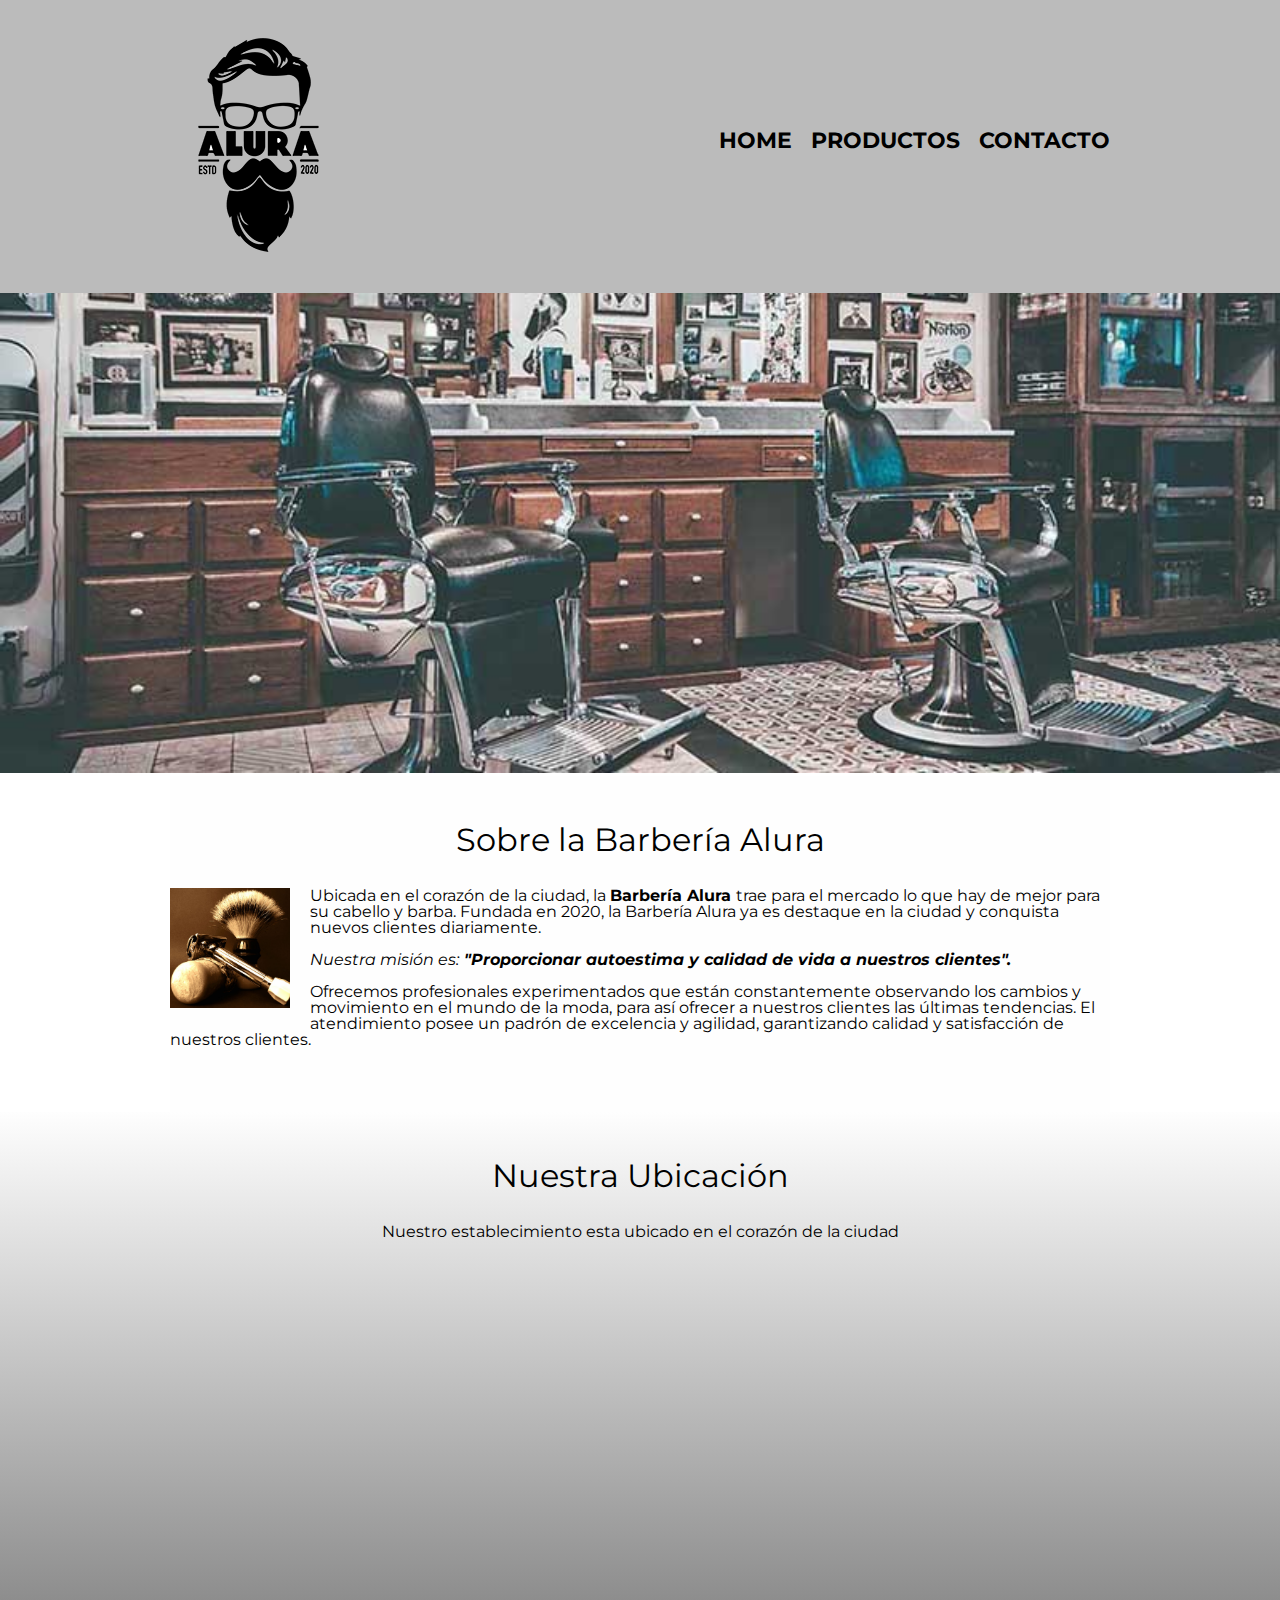
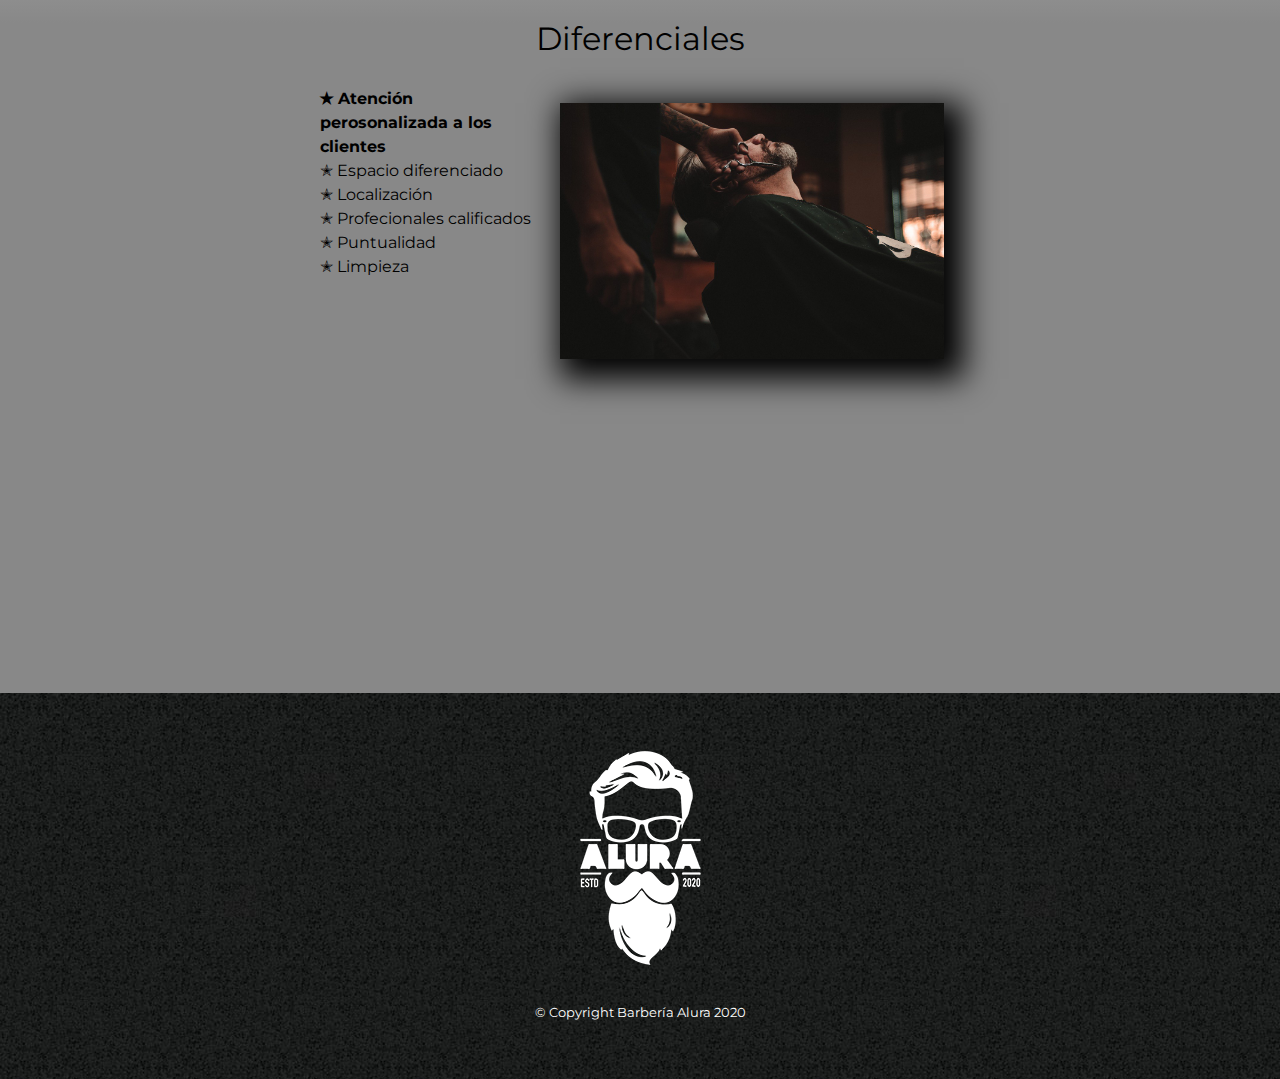
<file: 1742-HTML5 e CSS3 parte1-aula0/index.html>
<!DOCTYPE html>

<html lang="es">
   
    <head> 
        <meta charset="UTF-8">
        <meta name="viewport" content="width=device-width";>
        <title>Barbería Alura</title>
        <link rel="stylesheet" href="reset.css">
        <link rel="stylesheet" href="style.css"> 
        <link href="https://fonts.googleapis.com/css2?family=Montserrat:wght@300&display=swap" rel="stylesheet">
    </head>

    <body>

        <header>
            <div class="caja"> <h1><img src="imagenes/logo.png"></h1>
                <nav>
                    <ul>
                        <li><a href="index.html">Home</a></li>
                        <li><a href="productos.html">Productos</a></li>
                        <li><a href="contacto.html">Contacto</a></li>
                    </ul> 
                </nav> 
            </div>
        </header>
    
        <img class="banner"src="banner/banner.jpg">
     
        <main>
            <section class="principal">
            
                <h2 class="titulo-principal">Sobre la Barbería Alura</h2>

                <img class="utensilios" src="imagenes/utensilios[1].jpg" alt="Utensilios de un barbero">

                <p> Ubicada en el corazón de la ciudad, la <strong>Barbería Alura </strong> trae para el mercado lo que hay de mejor para su cabello y barba. Fundada en 2020, la Barbería Alura ya es destaque en la ciudad y conquista nuevos clientes diariamente. </p>

                <p id="mision"><em>Nuestra misión es:<strong> "Proporcionar autoestima y calidad de vida a nuestros clientes". </strong></em></p>

                <p>Ofrecemos profesionales experimentados que están constantemente observando los cambios y movimiento en el mundo de la moda, para así ofrecer a nuestros clientes las últimas tendencias. El atendimiento posee un padrón de excelencia y agilidad, garantizando calidad y satisfacción de nuestros clientes.</p>

            </section>

            <section class="mapa">
                <h3 class="titulo-principal"> Nuestra Ubicación</h3>
                <p> Nuestro establecimiento esta ubicado en el corazón de la ciudad</p>
                
                <div class="mapa-contenido">
                    <iframe src="https://www.google.com/maps/embed?pb=!1m16!1m12!1m3!1d53214.64098065726!2d-46.684893445525255!3d-23.61804930945029!2m3!1f0!2f0!3f0!3m2!1i1024!2i768!4f13.1!2m1!1scaelum%20alura!5e0!3m2!1ses-419!2scr!4v1707020242209!5m2!1ses-419!2scr" width="100%" height="300" style="border:0;" allowfullscreen="" loading="lazy" referrerpolicy="no-referrer-when-downgrade"></iframe>
                </div>

                

            </section> 

            <section class="diferenciales">

                <h3 class="titulo-principal"> Diferenciales</h3>

                <div class="contenido-diferenciales">
                    <ul class="lista-diferenciales">
                        <li class="items"> Atención perosonalizada a los clientes</li>
                        <li class="items"> Espacio diferenciado</li>
                        <li class="items"> Localización</li>
                        <li class="items"> Profecionales calificados</li>
                        <li class="items"> Puntualidad</li>
                        <li class="items"> Limpieza</li>
                    </ul><img src="diferenciales/diferenciales.jpg" 
                    class="imagen-diferenciales"> 
                </div>
                <div class="video">
                    <iframe width="100%" height="315" src="https://www.youtube.com/embed/wcVVXUV0YUY?si=HsvyEpT1lKtlSNTp" title="YouTube video player" frameborder="0" allow="accelerometer; autoplay; clipboard-write; encrypted-media; gyroscope; picture-in-picture; web-share" allowfullscreen></iframe>
                 </div>


            </section>

            </main>

        <footer>
            <img src="imagenes/logo-blanco.png">
            <p class="copyright"> &copy Copyright Barbería Alura 2020</p>
        </footer>

    </body>

</html>
</file>
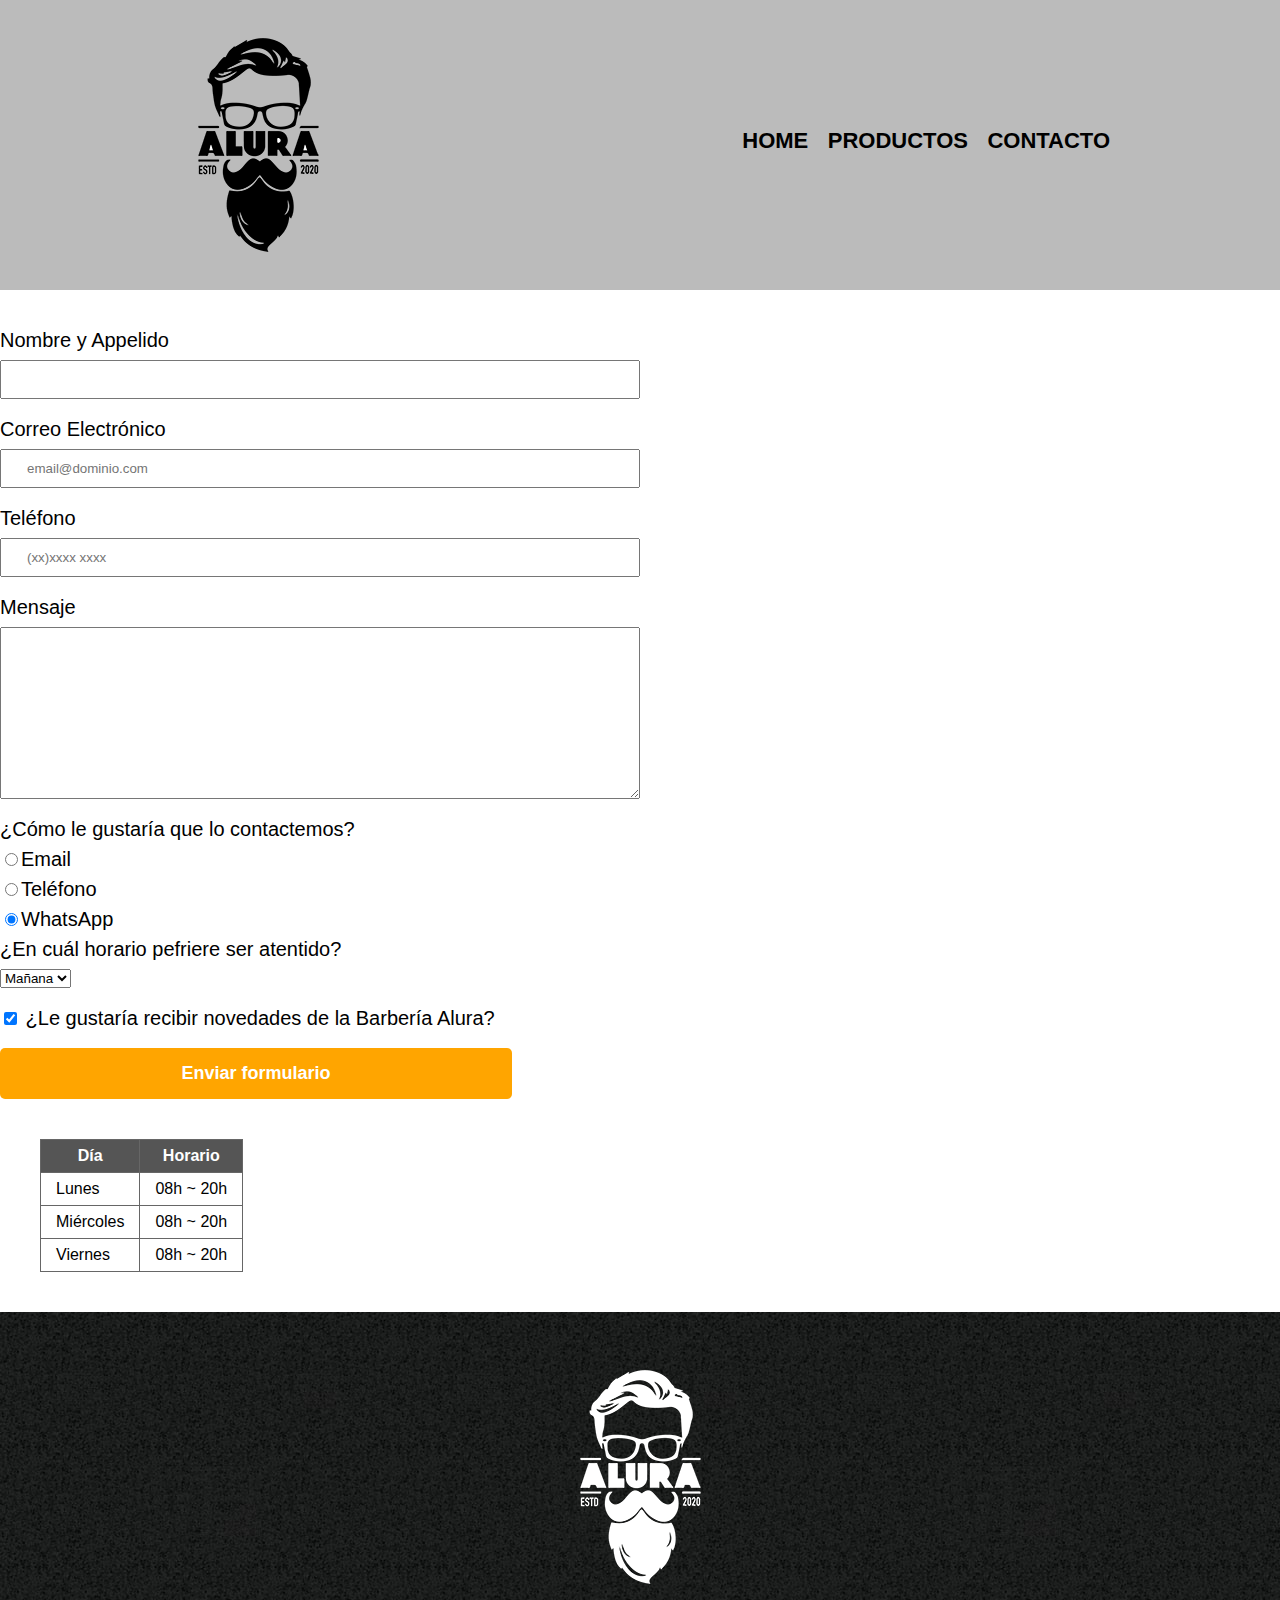
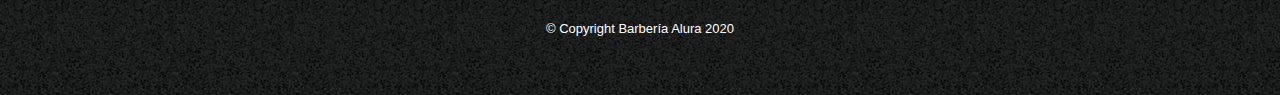
<file: 1742-HTML5 e CSS3 parte1-aula0/contacto.html>
<html>
    <head>
          <meta charset="UTF-8">
          <title>Contacto - Barbería Alura</title>
          <link rel="stylesheet" href="reset.css">
          <link rel="stylesheet" href="style.css">
          
    </head>
    <body>
        <header>
            <div class="caja"> <h1><img src="imagenes/logo.png" alt="Logo de la Barbería Alura"></h1>
                <nav>
                    <ul>
                        <li><a href="index.html">Home</a></li>
                        <li><a href="productos.html">Productos</a></li>
                        <li><a href="contacto.html">Contacto</a></li>
                    </ul> 
                </nav> 
            </div>
        </header>
        <main>
          <form>
            <label for ="nombreapellido">Nombre y Appelido </label>
            <input type="text" id="nombreapellido" class="input-padron" required>
             
            <label for ="correoelectronico">Correo Electrónico</label>
            <input type="email" id="correoelectronico" class="input-padron" required placeholder="email@dominio.com">

            <label for ="telefono"> Teléfono </label>
            <input type="tel" id="telefono" class="input-padron" required placeholder="(xx)xxxx xxxx">
             
            <label for="mensaje">Mensaje</label>
            <textarea cols="70" rows="10" id="mensaje" class="input-padron"></textarea required>
 
            <fieldset> 
                <legend>¿Cómo le gustaría que lo contactemos?</legend>

                <label for="radio-email"><input type="radio"name="contacto" value="email" id="radio-email">Email </label>
                
                <label for="radio-telefono"><input type="radio"name="contacto" value="telefono" id="radio-telefono">Teléfono </label>
               
                <label for="radio-whatsapp"><input type="radio"name="contacto" value="watsapp" id="radio-whatsapp" checked>WhatsApp </label>
           
            </fieldset>
            
            <fieldset>
                <legend>¿En cuál horario pefriere ser atentido?</legend>
                <select>
                    <option>Mañana</option>
                    <option>Tarde</option>
                    <option>Noche</option>  
                </select>
            </fieldset>

           <label class="checkbox"><input type="checkbox" checked> ¿Le gustaría recibir novedades de la Barbería Alura?</label>
           
            
           <input type="submit" value="Enviar formulario" class="enviar">

          </form>  

            <table>
                <thead>
                <tr>
                        <th>Día</th>
                        <th>Horario</th>
                </tr>
                </thead>
                <tbody>
                    <tr>
                        <td>Lunes</td>
                        <td>08h ~ 20h</td>
                    </tr>
                    <tr>
                        <td>Miércoles</td>
                        <td>08h ~ 20h</td>
                    </tr>
                    <tr>
                        <td>Viernes</td>
                        <td>08h ~ 20h</td>
                    </tr>
                </tbody>
            </table>
        </main>
        <footer>
            <img src="imagenes/logo-blanco.png" alt="Logo de la Barbería Alura">
            <p class="copyright"> &copy Copyright Barbería Alura 2020</p>
        </footer>
    </body>
</html>
</file>
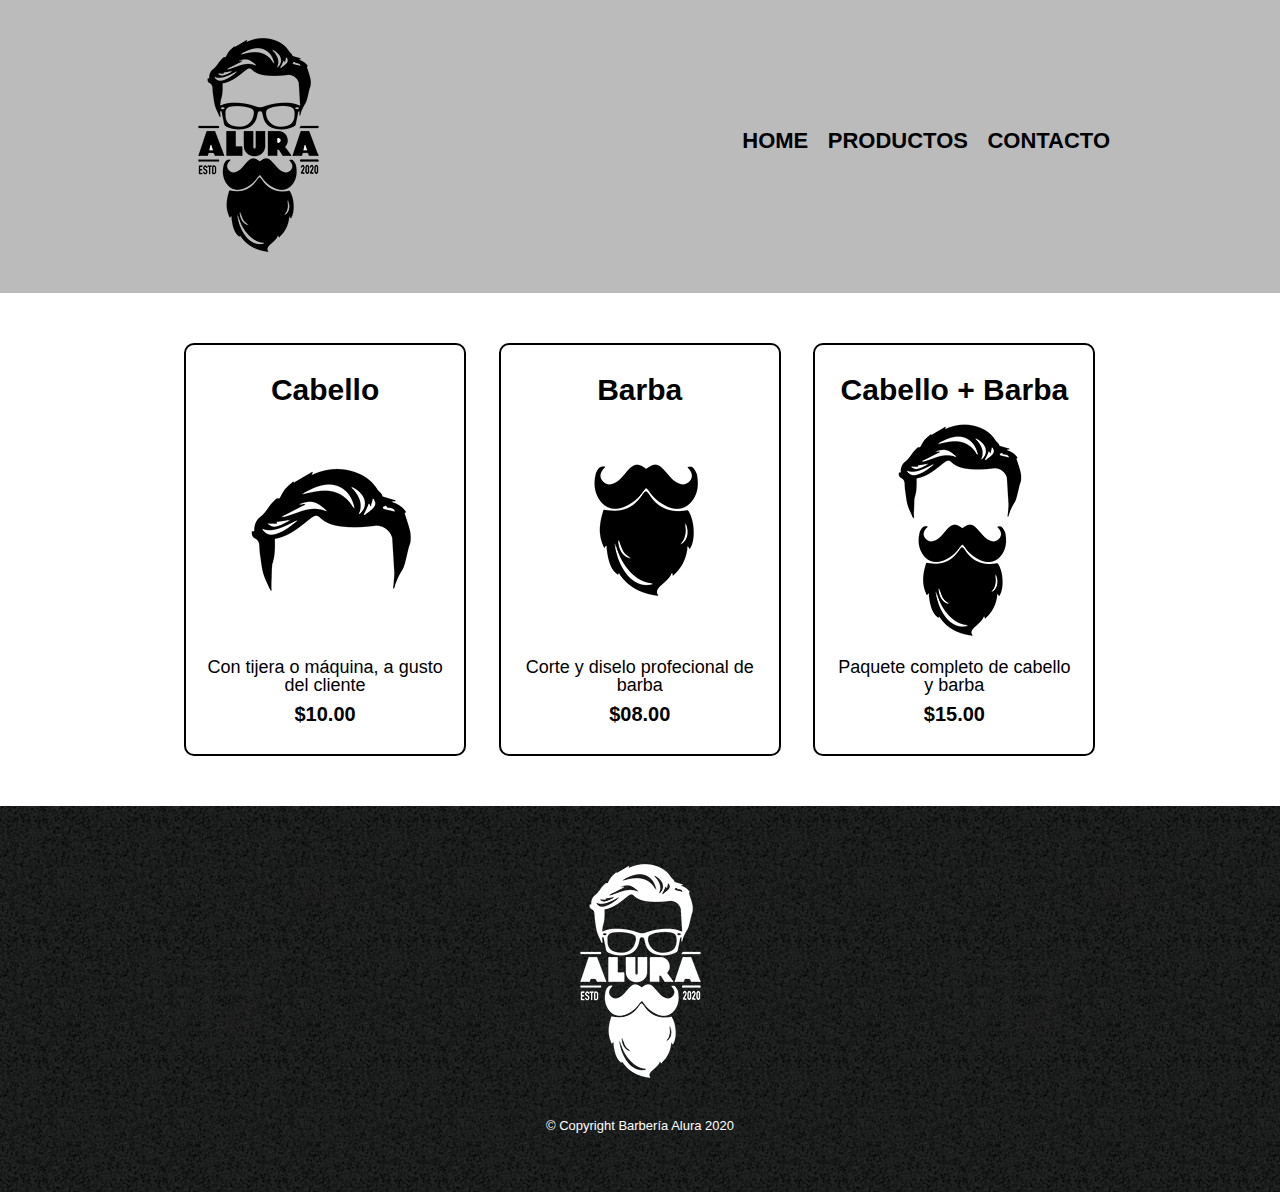
<file: 1742-HTML5 e CSS3 parte1-aula0/productos.html>
<!DOCTYPE html>

<html>
    <head>
          <meta charset="UTF-8">
          <title>Productos - Barbería Alura</title>
          <link rel="stylesheet" href="reset.css">
          <link rel="stylesheet" href="style.css">
          
    </head>
    <body>
        <header>
            <div class="caja"> <h1><img src="imagenes/logo.png"></h1>
                <nav>
                    <ul>
                        <li><a href="index.html">Home</a></li>
                        <li><a href="productos.html">Productos</a></li>
                        <li><a href="contacto.html">Contacto</a></li>
                    </ul> 
                </nav> 
            </div>
        </header>

        <main>
            <ul class="productos">
                <li> 
                    <h2>Cabello</h2>
                    <img src="imagenes/cabello.jpg">
                    <p class="producto-descripcion">Con tijera o máquina, a gusto del cliente</p>
                    <p class="producto-precio">$10.00</p>
                </li>
                <li>
                    <h2>Barba</h2>
                    <img src="imagenes/barba.jpg"> 
                    <p class="producto-descripcion">Corte y diselo profecional de barba</p>
                    <p class="producto-precio">$08.00</p>
                </li>
                <li>
                    <h2>Cabello + Barba</h2>
                    <img src="imagenes/cabello+barba.jpg"> 
                    <p class="producto-descripcion">Paquete completo de cabello y barba</p>
                    <p class="producto-precio">$15.00</p>
                </li>
            </ul>
        </main>

        <footer>
            <img src="imagenes/logo-blanco.png">
            <p class="copyright"> &copy Copyright Barbería Alura 2020</p>
        </footer>
    </body>
</html>
</file>
<file: 1742-HTML5 e CSS3 parte1-aula0/style.css>
body{
    font-family: 'Montserrat', sans-serif;
}

header{
    background-color: #BBBBBB;
    padding: 20px 0;
}

.caja{
    width: 940px;
    position: relative;
    margin: 0 auto;
}

nav{
    position: absolute;
    top:110px;
    right:0; 

}

nav li{
     display: inline;
     margin: 0 0 0 15px;
}

nav a{
    text-transform: uppercase;
    color: #000000;
    font-weight: bold;
    font-size: 22px;
    text-decoration: none;
}

nav a:hover{
    color: #c78c19;
    text-decoration: underline;
}

.productos{
    width: 940px;
    margin: 0 auto;
    padding: 50px;
}
.productos li{
    display: inline-block;
    text-align: center;
    width: 30%;
    vertical-align: top;
    margin: 0 1.5%;
    padding: 30px 20px;
    box-sizing: border-box;
    border: 2px solid #000000;
    border-radius: 10px;
}

.productos li:hover{
    border-color: #c78c19;
  
}

.productos li:active{
    border-color: #088c19;
}

.productos h2{
    font-size: 30px;
    font-weight: bold;
}

.productos li:hover h2{
    font-size: 33px;
}

.producto-descripcion {
    font-size: 18px;
}

.producto-precio {
    font-size: 20px;
    font-weight: bold;
    margin-top:10px;
}

footer{
    text-align: center;
    background: url(imagenes/bg.jpg);
    padding: 40px;
}

.copyright{
    color:#FFFFFF;
    font-size: 13px;
    margin: 20px;
}

form{
    margin: 40px 0;
   
}

form label, form legend {
    display: block;
    font-size: 20px;
    margin: 0 0 10px;
}

.input-padron{
    display: block;
    margin: 0 0 20px;
    padding: 10px 25px;
    width: 50%;
}

.checkbox{
    margin: 20px 0;
}

.enviar{
    width: 40%;
    padding:15px 0;
    font-size: 18px;
    font-weight: bold;
    color: white;
    background: orange;
    border: none;
    border-radius: 5px;
    transition: 1s all;
    cursor:pointer
}

.enviar:hover{
    background: darkorange;
    transform: scale(1.2);
    
}

table{
    margin: 40px 40px;
}

thead{
    background: #555555;
    color:white;
    font-weight: bold;
    
}

td, th{
    border:1px solid #666666;
    padding:8px 15px;
}

/*Aqí inicia el CCS para nuestra home*/

.banner{
    width: 100%;
}

.principal{
    padding: 3em 0;
    background: #FEFEFE;
    width: 940px;
    margin: 0 auto;
}

.titulo-principal{
    text-align: center;
    font-size: 2em;
    margin: 0 0 1em;
    clear: left;
}

.principal p{
    margin: 0 0 1em;
}

.principal strong{
    font-weight: bold;
}

.principal em{
    font-style: italic;
}

.utensilios{
    width: 120px;
    float:left;
    margin:0 20px 20px 0;
}

.mapa{
    padding:3em 0;
    background:linear-gradient(#FEFEFE, #888888);
}

.mapa p {
    margin:0 0 2em;
    text-align: center;
}

.mapa-contenido{
   width: 940px;
   margin: 0 auto;
    
}

.diferenciales{
    padding: 3m 0;
    background: #888888;
}

.contenido-diferenciales{
    width: 640px;
    margin: 0 auto;
    display: flex;
}


.lista-difernciales{
    width: 40%;
  
}

.items{
    line-height: 1.5;
}

.items:before{
    content:"\272D";
}

.items:first-child{
    font-weight: bold;
}

.imagen-diferenciales{
    width: 60%;
    margin: 1em;
    box-shadow: 10px 10px 30px 10px  #000000;
    
}

.imagen-diferenciales:hover{
    opacity: 0.3;
    transition: 400ms;
    
}

.video{
    width: 560px;
    margin:0 auto 0;
}

@media screen and (max-width:1000px) {
  h1{
    text-align: center;
  }
  nav{
    position: static;
  }

.caja, .principal, .mapa-contenido, .contenido-diferenciales, .video{
    width:auto;
  }
  .lista-difernciales, .imagen-diferenciales{
    display:flex-wrap;
     width: 50%;  
}

.productos li{
    display: block;
    width: auto;
}
.productos li img{
    width: 80%;
}

}
</file>
